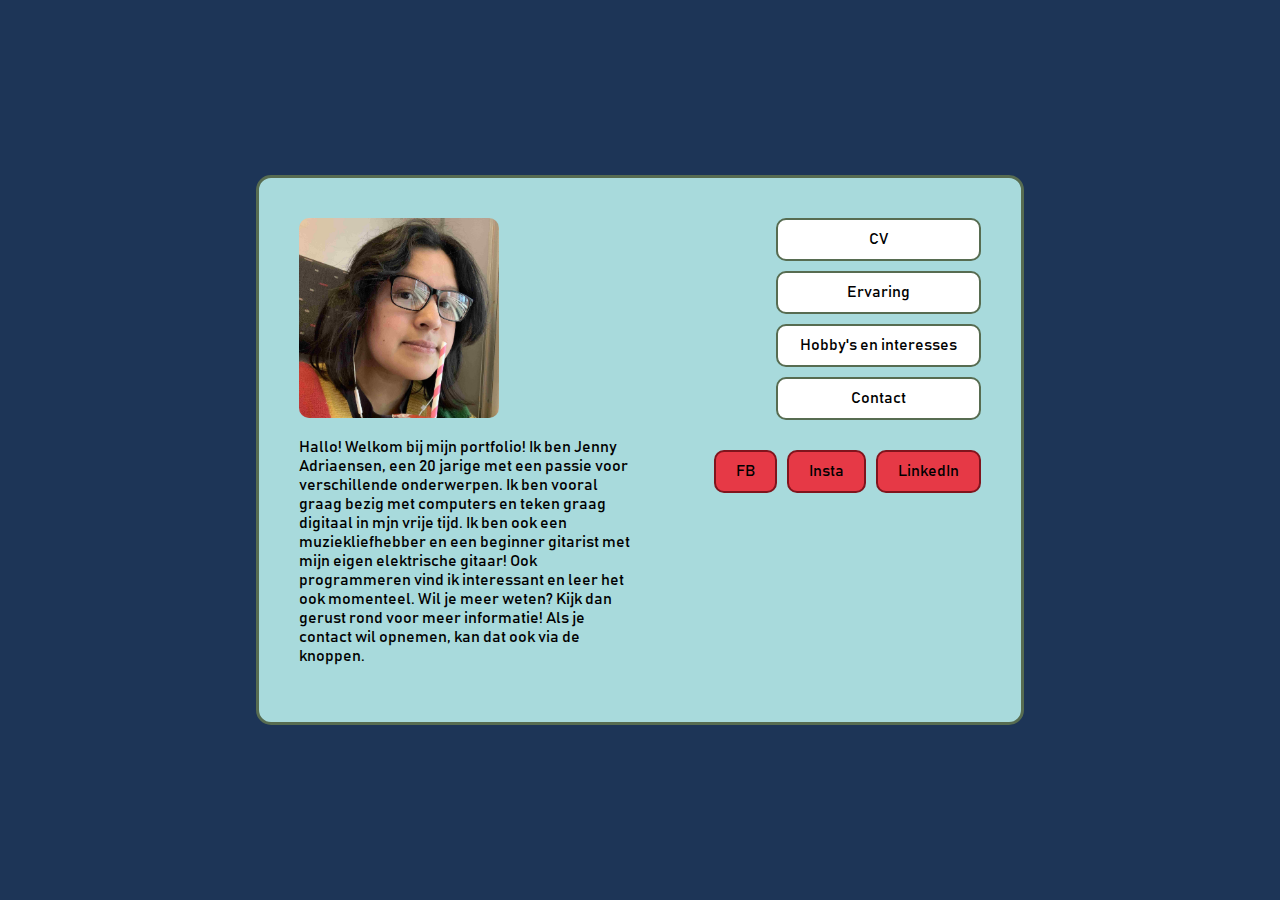
<file: Project 1/Project 1/index.html>
<!DOCTYPE html>
<html lang="en">
  <head>
    <meta charset="UTF-8" />
    <meta name="viewport" content="width=device-width, initial-scale=1.0" />
    <title>Jenny's Portfolio</title>
    <link rel="stylesheet" href="css/index.css" />
    <link rel="icon" type="image/x-icon" href="icon/favicon.ico" />
    <!-- Mijn favico is een watermark die ik gebruik voor mijn online drawings.
    Het is de J + R van mijn naam aan elkaar geplakt als soort van infusie van 2 letters naar 1 -->

    <style>
      @font-face {
        font-family: myFirstFont;
        src: url(BAHNSCHRIFT.TTF);
        /* Ik kon geen bahnschrift light vinden, alleen bahnschrift */
      }

      * {
        font-family: myFirstFont;
      }
    </style>
  </head>
  <body>
    <div class="container">
      <div class="box">
        <div class="content">
          <img src="afbeeldingen/start_foto.jpg" alt="Profielfoto" />
          <p class="introtekst">
            Hallo! Welkom bij mijn portfolio! Ik ben Jenny Adriaensen, een 20
            jarige met een passie voor verschillende onderwerpen. Ik ben vooral
            graag bezig met computers en teken graag digitaal in mjn vrije tijd.
            Ik ben ook een muziekliefhebber en een beginner gitarist met mijn
            eigen elektrische gitaar! Ook programmeren vind ik interessant en
            leer het ook momenteel. Wil je meer weten? Kijk dan gerust rond voor
            meer informatie! Als je contact wil opnemen, kan dat ook via de
            knoppen.
          </p>
        </div>

        <div class="buttons">
          <button><a href="curriculum vitae.html">CV</a></button>
          <button><a href="ervaring.html">Ervaring</a></button>
          <button>
            <a href="hobby's en interesses.html">Hobby's en interesses</a>
          </button>
          <button><a href="contact.html">Contact</a></button>
          <!-- Social media buttons hieronder -->
          <div class="socmedbuttons">
            <a
              href="https://www.facebook.com/jennyrose.adriaensen"
              target="_blank"
              ><i class="fa-brands fa-facebook-f"></i>FB</a
            >
            <a href="https://www.instagram.com/jenny.adriaensen" target="_blank"
              >Insta</a
            >
            <a
              href="https://www.linkedin.com/in/jenny-adriaensen-529377330/"
              target="_blank"
              >LinkedIn</a
            >
          </div>
        </div>
      </div>
    </div>
  </body>
</html>
</file>
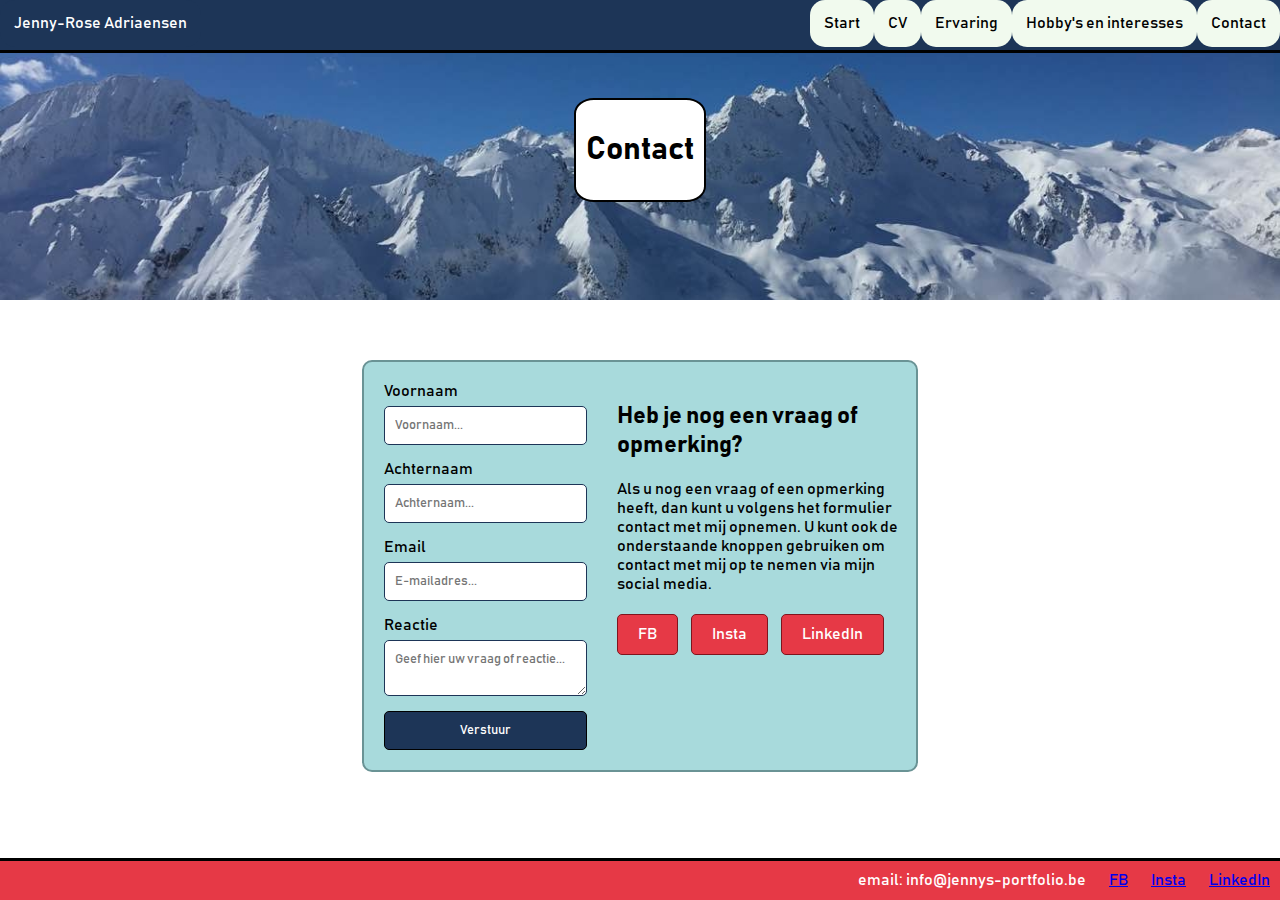
<file: Project 1/Project 1/contact.html>
<!DOCTYPE html>
<html lang="en">
  <head>
    <meta charset="UTF-8" />
    <meta name="viewport" content="width=device-width, initial-scale=1.0" />
    <title>Contact</title>
    <link rel="stylesheet" href="css/main.css" />
    <link rel="stylesheet" href="css/contact.css" />
    <link rel="icon" type="image/x-icon" href="icon/favicon.ico">
    <!-- Mijn favico is een watermark die ik gebruik voor mijn online drawings.
     Het is de J + R van mijn naam aan elkaar geplakt als soort van infusie van 2 letters naar 1 -->

     <style>
      @font-face {
        font-family: myFirstFont;
        src: url(BAHNSCHRIFT.TTF);
        /* Ik kon geen bahnschrift light vinden, alleen bahnschrift */
      }

      * {
        font-family: myFirstFont;
      }
    </style>

  </head>
  <body>
    <ul class="navigatie">
      <li><a href="contact.html">Contact</a></li>
      <li><a href="hobby's en interesses.html">Hobby's en interesses</a></li>
      <li><a href="ervaring.html">Ervaring</a></li>
      <li><a href="curriculum vitae.html">CV</a></li>
      <li><a href="index.html">Start</a></li>
      <li class="naam">Jenny-Rose Adriaensen</li>
    </ul>

    <div id="banner">
      <div class="container-binnen">
        <h1>Contact</h1>
      </div>
    </div>

    <div id="footer">
      <ul class="footer-list">
        <li>email: info@jennys-portfolio.be</li>
        <li class="socialmedia">
          <a
            href="https://www.facebook.com/jennyrose.adriaensen"
            target="_blank"
            >FB</a
          >
        </li>
        <li class="socialmedia">
          <a href="https://www.instagram.com/jenny.adriaensen" target="_blank"
            >Insta</a
          >
        </li>
        <li class="socialmedia">
          <a
            href="https://www.linkedin.com/in/jenny-adriaensen-529377330/"
            target="_blank"
            >LinkedIn</a
          >
        </li>
      </ul>
    </div>

    <div class="contact">
      <form action="#" method="post">
        <label for="voornaam">Voornaam</label>
        <input type="text" id="voornaam" placeholder="Voornaam..." />

        <label for="achternaam">Achternaam</label>
        <input type="text" id="achternaam" placeholder="Achternaam..." />

        <label for="email">Email</label>
        <input type="email" id="email" placeholder="E-mailadres..." />

        <label for="message">Reactie</label>
        <textarea
          id="message"
          placeholder="Geef hier uw vraag of reactie..."
        ></textarea>

        <button type="submit">Verstuur</button>
      </form>

      <div class="text">
        <h2>Heb je nog een vraag of opmerking?</h2>
        <p>
          Als u nog een vraag of een opmerking heeft, dan kunt u volgens het
          formulier contact met mij opnemen. U kunt ook de onderstaande knoppen
          gebruiken om contact met mij op te nemen via mijn social media.
        </p>

        <div class="socmedbuttons">
          <a
            href="https://www.facebook.com/jennyrose.adriaensen"
            target="_blank"
            ><i class="fa-brands fa-facebook-f"></i>FB</a
          >
          <a href="https://www.instagram.com/jenny.adriaensen" target="_blank"
            >Insta</a
          >
          <a
            href="https://www.linkedin.com/in/jenny-adriaensen-529377330/"
            target="_blank"
            >LinkedIn</a
          >
        </div>
      </div>
    </div>
  </body>
</html>
</file>
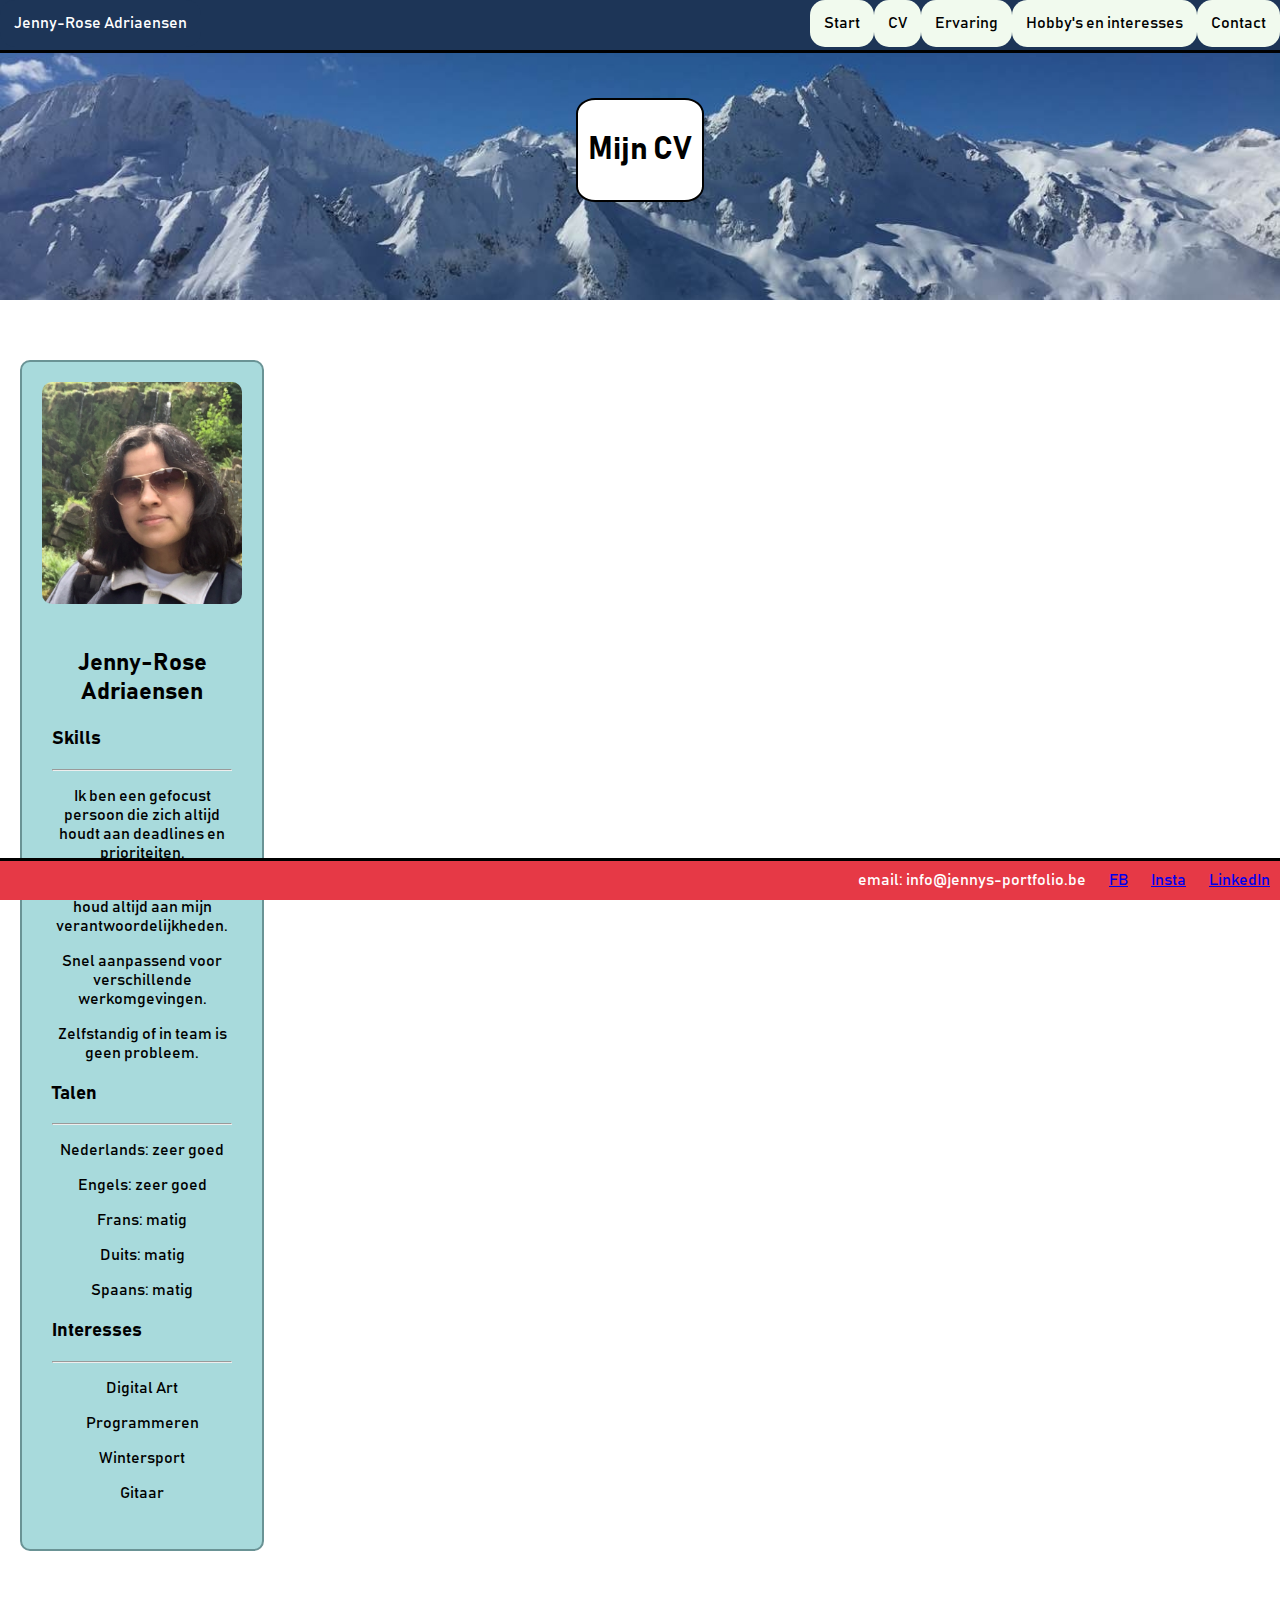
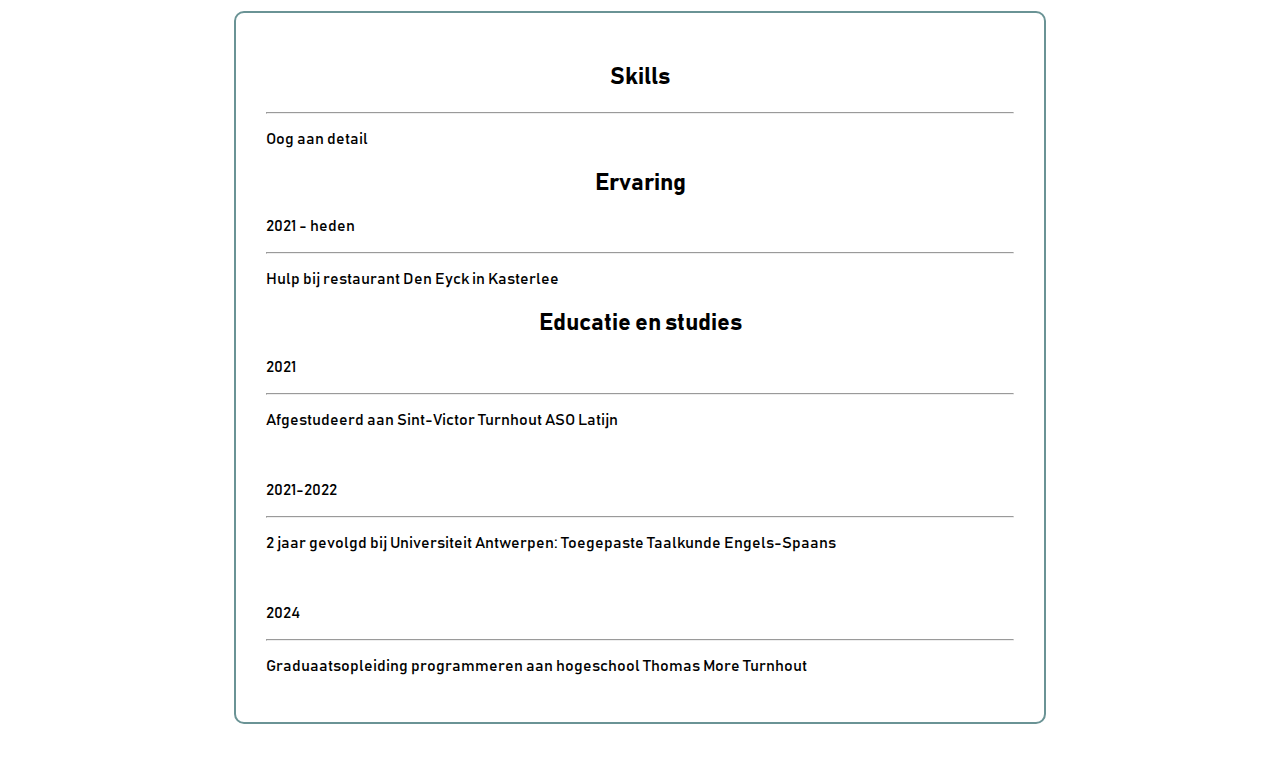
<file: Project 1/Project 1/curriculum vitae.html>
<!DOCTYPE html>
<html lang="en">
  <head>
    <meta charset="UTF-8" />
    <meta name="viewport" content="width=device-width, initial-scale=1.0" />
    <title>CV</title>
    <link rel="stylesheet" href="css/main.css" />
    <link rel="stylesheet" href="css/cv.css" />
    <link rel="icon" type="image/x-icon" href="icon/favicon.ico" />
    <!-- Mijn favico is een watermark die ik gebruik voor mijn online drawings.
     Het is de J + R van mijn naam aan elkaar geplakt als soort van infusie van 2 letters naar 1 -->
    <style>
      @font-face {
        font-family: myFirstFont;
        src: url(BAHNSCHRIFT.TTF);
        /* Ik kon geen bahnschrift light vinden, alleen bahnschrift */
      }

      * {
        font-family: myFirstFont;
      }
    </style>
  </head>
  <body>
    <div class="main-container">
      <ul class="navigatie">
        <li><a href="contact.html">Contact</a></li>
        <li><a href="hobby's en interesses.html">Hobby's en interesses</a></li>
        <li><a href="ervaring.html">Ervaring</a></li>
        <li><a href="curriculum vitae.html">CV</a></li>
        <li><a href="index.html">Start</a></li>
        <li class="naam">Jenny-Rose Adriaensen</li>
      </ul>

      <div id="banner">
        <div class="container-binnen">
          <h1>Mijn CV</h1>
        </div>
      </div>

      <div id="footer">
        <ul class="footer-list">
          <li>email: info@jennys-portfolio.be</li>
          <li class="socialmedia">
            <a
              href="https://www.facebook.com/jennyrose.adriaensen"
              target="_blank"
              >FB</a
            >
          </li>
          <li class="socialmedia">
            <a href="https://www.instagram.com/jenny.adriaensen" target="_blank"
              >Insta</a
            >
          </li>
          <li class="socialmedia">
            <a
              href="https://www.linkedin.com/in/jenny-adriaensen-529377330/"
              target="_blank"
              >LinkedIn</a
            >
          </li>
        </ul>
      </div>

      <div class="contact">
        <img src="afbeeldingen/cv_foto.jpg" alt="Foto CV" />
        <table>
          <tr>
            <td>
              <h2>Jenny-Rose Adriaensen</h2>
              <h3>Skills</h3>
              <hr />
              <p>
                Ik ben een gefocust persoon die zich altijd houdt aan deadlines
                en prioriteiten.
              </p>
              <p>
                Goed oog voor detail en houd altijd aan mijn
                verantwoordelijkheden.
              </p>
              <p>Snel aanpassend voor verschillende werkomgevingen.</p>
              <p>Zelfstandig of in team is geen probleem.</p>
              <h3>Talen</h3>
              <hr />
              <p>Nederlands: zeer goed</p>
              <p>Engels: zeer goed</p>
              <p>Frans: matig</p>
              <p>Duits: matig</p>
              <p>Spaans: matig</p>
              <h3>Interesses</h3>
              <hr />
              <p>Digital Art</p>
              <p>Programmeren</p>
              <p>Wintersport</p>
              <p>Gitaar</p>
            </td>
          </tr>
        </table>
      </div>

      <div class="contact-rechts">
        <table>
          <tr>
            <td>
                <h2>Skills</h2>
                <hr>
                <p>Oog aan detail</p>
                <h2>Ervaring</h2>
              <p>
                2021 - heden
              </p>
              <hr>
              <p>Hulp bij restaurant Den Eyck in Kasterlee</p>

              <h2>Educatie en studies
              </h2>
              <p>2021</p>
              <hr>
              <p>Afgestudeerd aan Sint-Victor Turnhout ASO Latijn</p>
              <br>
              <p>2021-2022</p>
              <hr>
              <p>2 jaar gevolgd bij Universiteit Antwerpen: Toegepaste Taalkunde Engels-Spaans</p>
              <br>
              <p>2024</p>
              <hr>
              <p>Graduaatsopleiding programmeren aan hogeschool Thomas More Turnhout</p>
            </td>
          </tr>
        </table>
      </div>
    </div>
  </body>
</html>
</file>
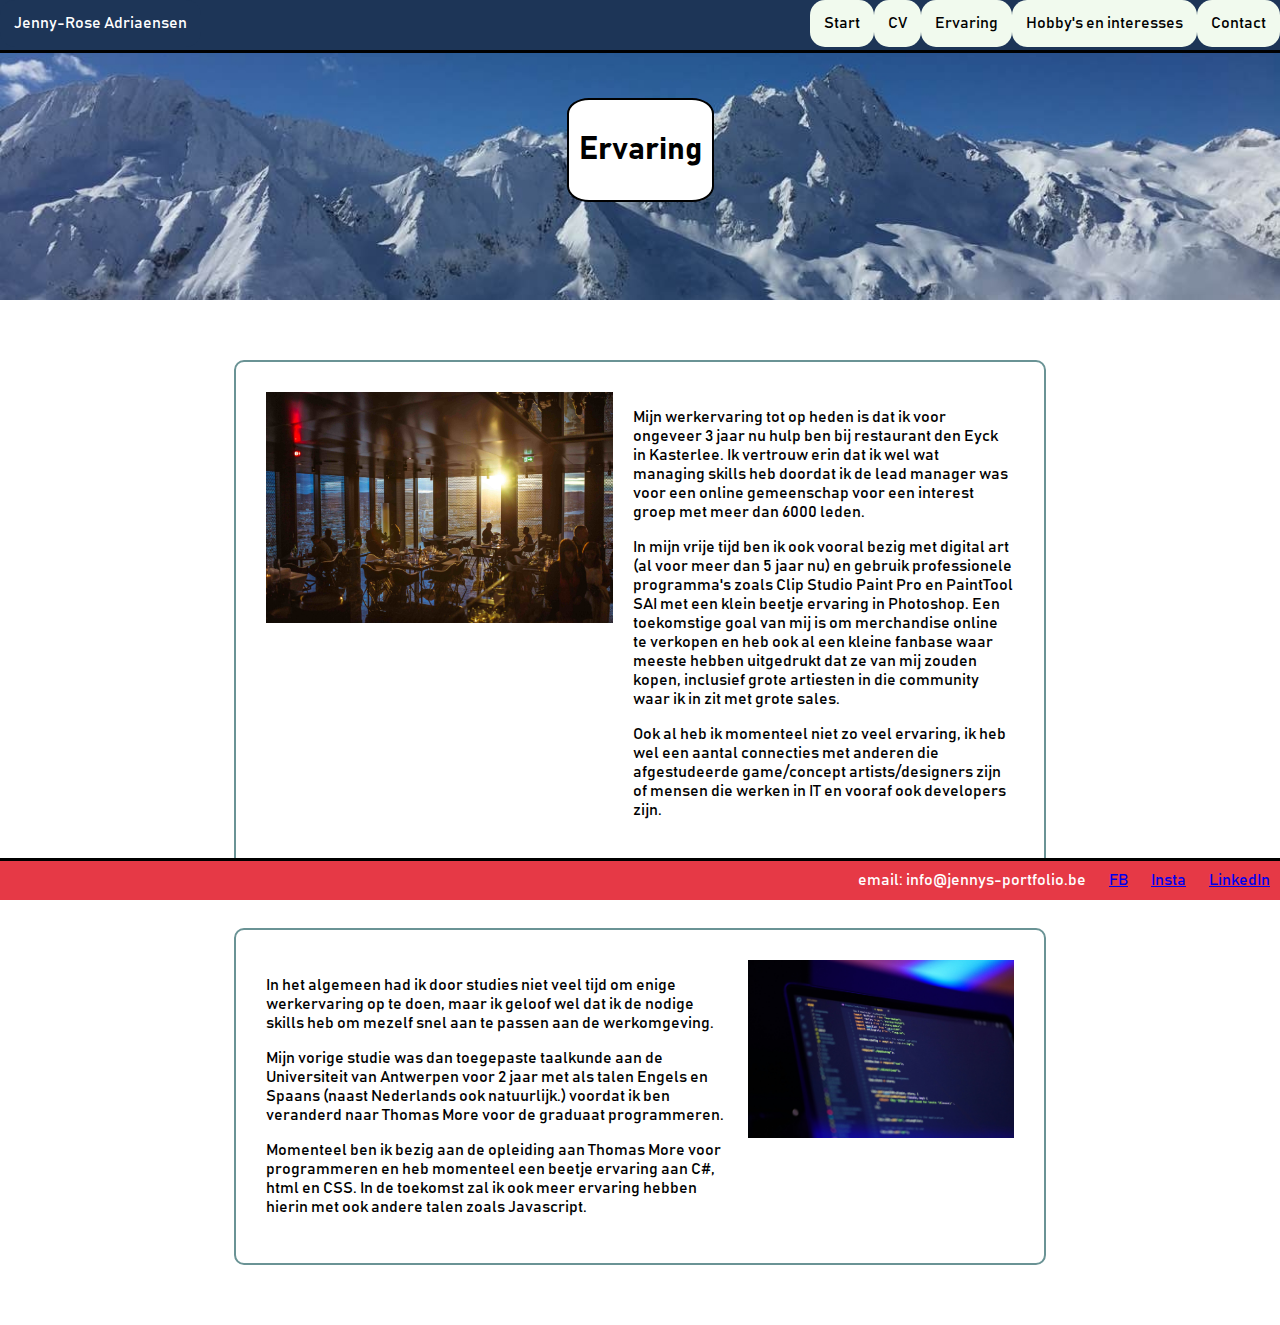
<file: Project 1/Project 1/ervaring.html>
<!DOCTYPE html>
<html lang="en">
  <head>
    <meta charset="UTF-8" />
    <meta name="viewport" content="width=device-width, initial-scale=1.0" />
    <title>Ervaring</title>
    <link rel="stylesheet" href="css/main.css" />
    <link rel="stylesheet" href="css/ervaring.css" />
    <link rel="icon" type="image/x-icon" href="icon/favicon.ico">
    <!-- Mijn favico is een watermark die ik gebruik voor mijn online drawings.
     Het is de J + R van mijn naam aan elkaar geplakt als soort van infusie van 2 letters naar 1 -->
     <style>
      @font-face {
        font-family: myFirstFont;
        src: url(BAHNSCHRIFT.TTF);
        /* Ik kon geen bahnschrift light vinden, alleen bahnschrift */
      }

      * {
        font-family: myFirstFont;
      }
    </style>
  </head>
  <body>
    <ul class="navigatie">
      <li><a href="contact.html">Contact</a></li>
      <li><a href="hobby's en interesses.html">Hobby's en interesses</a></li>
      <li><a href="ervaring.html">Ervaring</a></li>
      <li><a href="curriculum vitae.html">CV</a></li>
      <li><a href="index.html">Start</a></li>
      <li class="naam">Jenny-Rose Adriaensen</li>
    </ul>

    <div id="banner">
      <div class="container-binnen">
        <h1>Ervaring</h1>
      </div>
    </div>

    <div id="footer">
      <ul class="footer-list">
        <li>email: info@jennys-portfolio.be</li>
        <li class="socialmedia">
          <a
            href="https://www.facebook.com/jennyrose.adriaensen"
            target="_blank"
            >FB</a
          >
        </li>
        <li class="socialmedia">
          <a href="https://www.instagram.com/jenny.adriaensen" target="_blank"
            >Insta</a
          >
        </li>
        <li class="socialmedia">
          <a
            href="https://www.linkedin.com/in/jenny-adriaensen-529377330/"
            target="_blank"
            >LinkedIn</a
          >
        </li>
      </ul>
    </div>

    <div class="contact">
      <table>
        <tr>
          <td>
            <img src="afbeeldingen/ervaring.jpg" alt="restaurant ervaring" />
          </td>
          <td>
            <p>
              Mijn werkervaring tot op heden is dat ik voor ongeveer 3 jaar nu
              hulp ben bij restaurant den Eyck in Kasterlee. Ik vertrouw erin
              dat ik wel wat managing skills heb doordat ik de lead manager was
              voor een online gemeenschap voor een interest groep met meer dan
              6000 leden.
            </p>
            <p>
              In mijn vrije tijd ben ik ook vooral bezig met digital art (al
              voor meer dan 5 jaar nu) en gebruik professionele programma's
              zoals Clip Studio Paint Pro en PaintTool SAI met een klein beetje
              ervaring in Photoshop. Een toekomstige goal van mij is om
              merchandise online te verkopen en heb ook al een kleine fanbase
              waar meeste hebben uitgedrukt dat ze van mij zouden kopen,
              inclusief grote artiesten in die community waar ik in zit met
              grote sales.
            </p>
            <p>
              Ook al heb ik momenteel niet zo veel ervaring, ik heb wel een
              aantal connecties met anderen die afgestudeerde game/concept
              artists/designers zijn of mensen die werken in IT en vooraf ook
              developers zijn.
            </p>
          </td>
        </tr>
      </table>
    </div>

    <div class="contact">
      <table>
        <tr>
          <td>
            <p>
              In het algemeen had ik door studies niet veel tijd om enige
              werkervaring op te doen, maar ik geloof wel dat ik de nodige
              skills heb om mezelf snel aan te passen aan de werkomgeving.
            </p>
            <p>
              Mijn vorige studie was dan toegepaste taalkunde aan de
              Universiteit van Antwerpen voor 2 jaar met als talen Engels en
              Spaans (naast Nederlands ook natuurlijk.) voordat ik ben veranderd
              naar Thomas More voor de graduaat programmeren.
            </p>
            <p>
              Momenteel ben ik bezig aan de opleiding aan Thomas More voor
              programmeren en heb momenteel een beetje ervaring aan C#, html en
              CSS. In de toekomst zal ik ook meer ervaring hebben hierin met ook
              andere talen zoals Javascript.
            </p>
          </td>
          <td>
            <img
              src="afbeeldingen/ervaring_programmeren.jpg"
              alt="programmeren"
            />
          </td>
        </tr>
      </table>
    </div>
  </body>
</html>
</file>
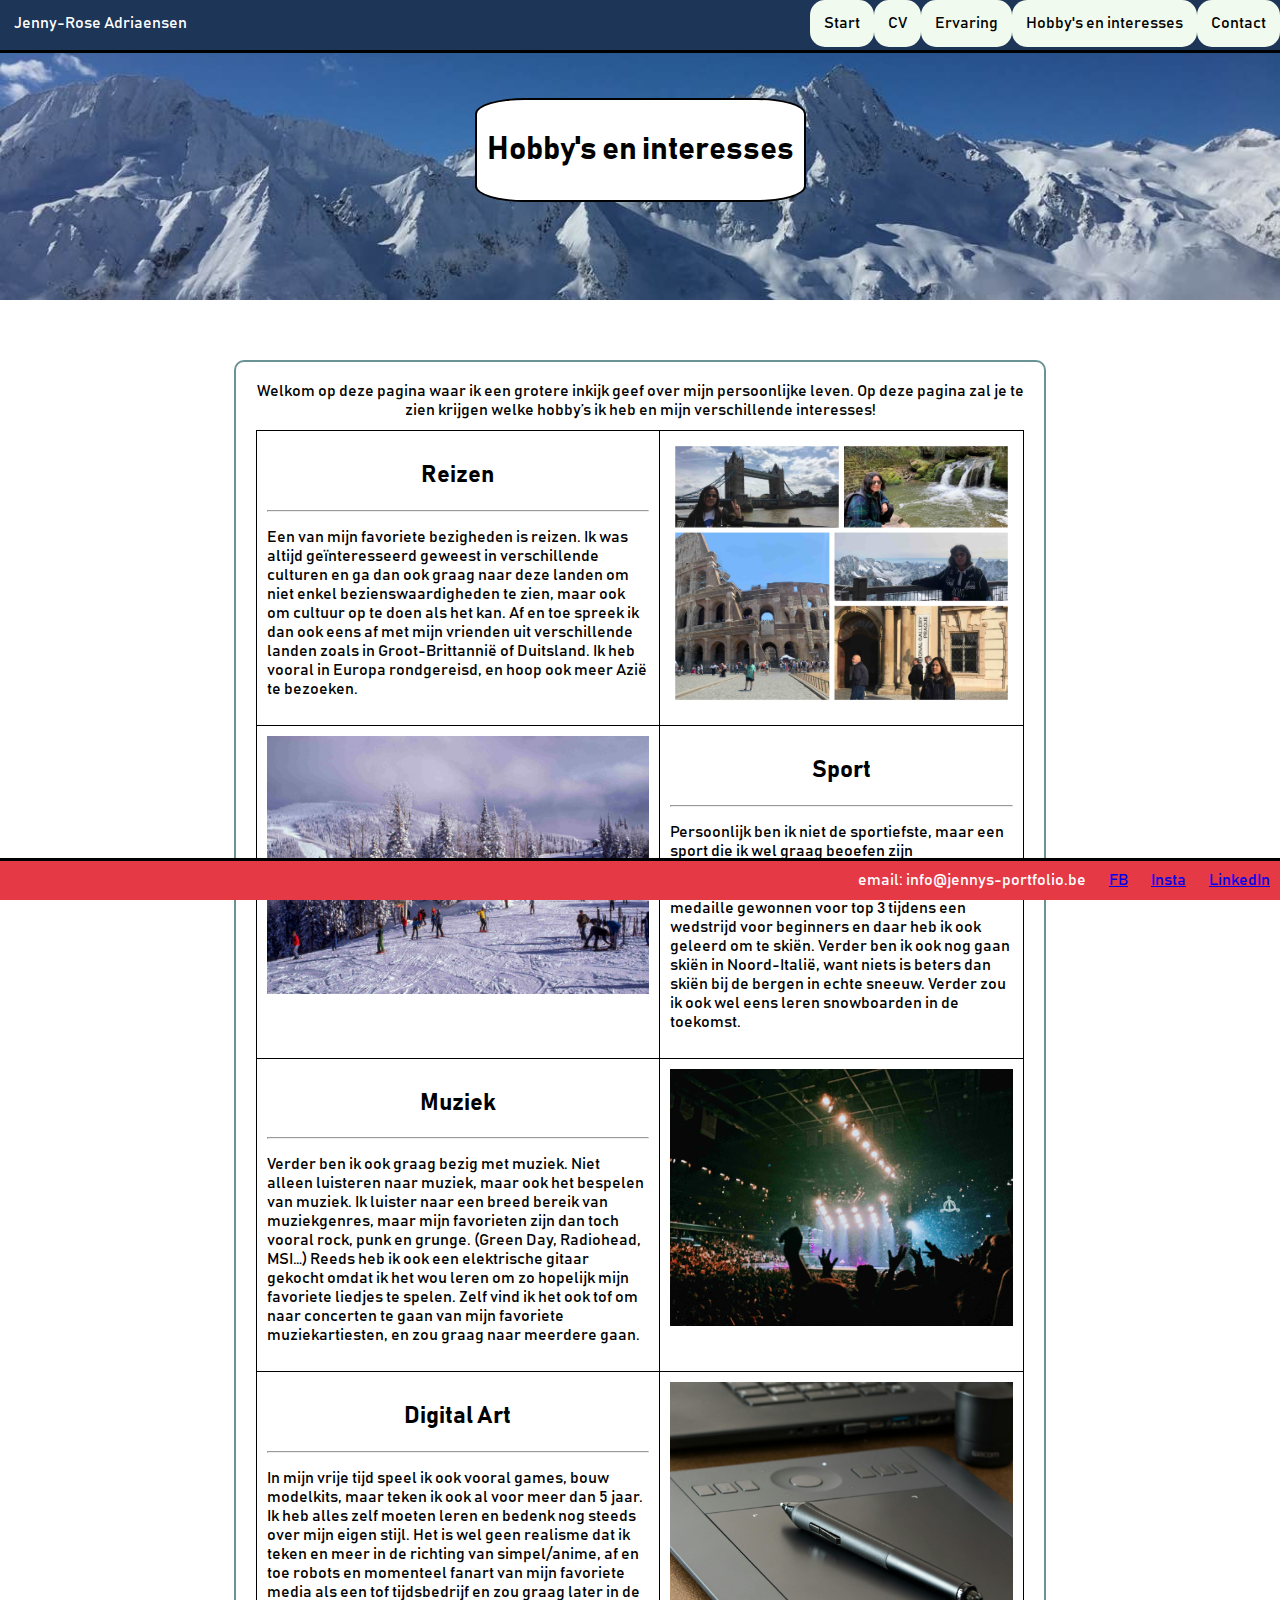
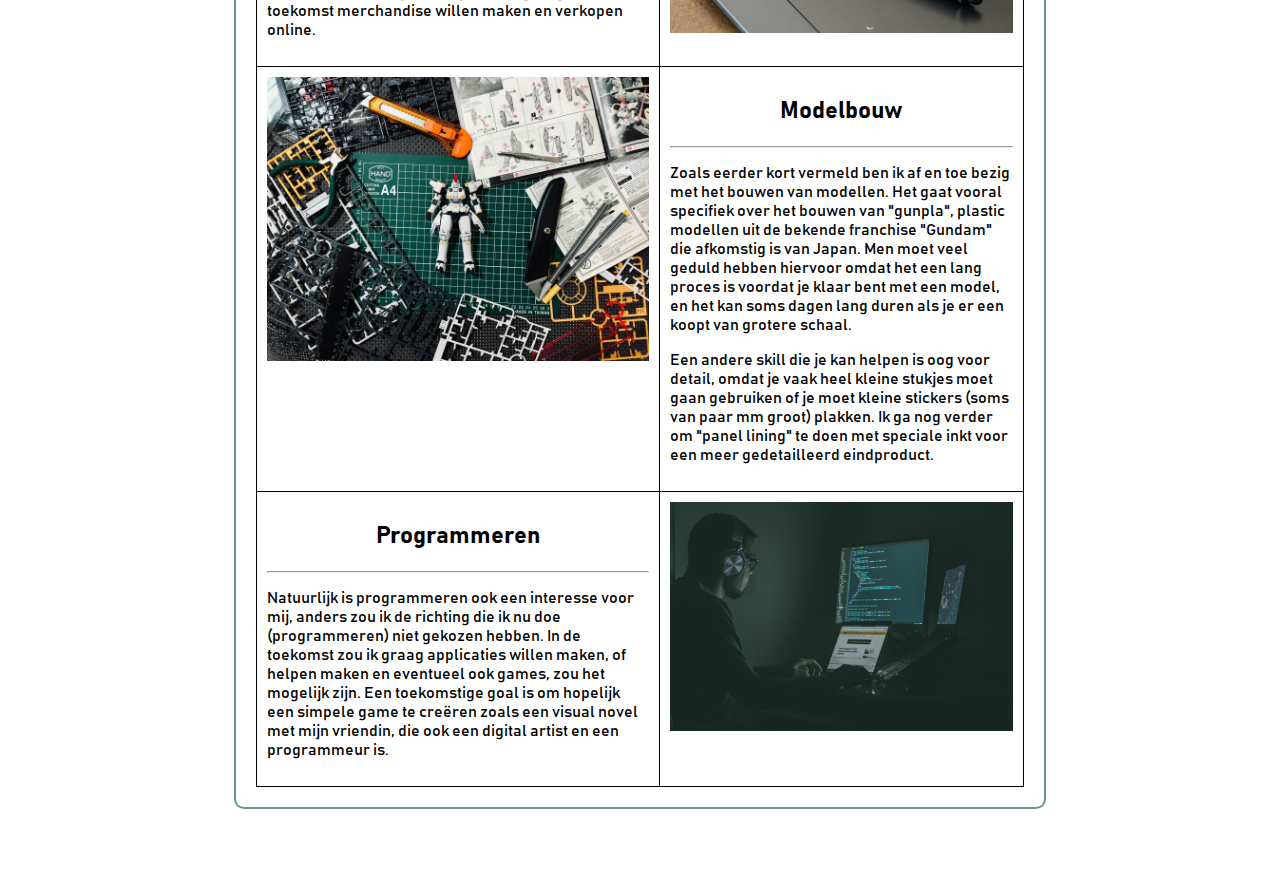
<file: Project 1/Project 1/hobby's en interesses.html>
<!DOCTYPE html>
<html lang="en">
  <head>
    <meta charset="UTF-8" />
    <meta name="viewport" content="width=device-width, initial-scale=1.0" />
    <title>Hobby's en interesses</title>
    <link rel="stylesheet" href="css/main.css" />
    <link rel="stylesheet" href="css/hobby.css" />
    <link rel="icon" type="image/x-icon" href="icon/favicon.ico">
    <!-- Mijn favico is een watermark die ik gebruik voor mijn online drawings.
     Het is de J + R van mijn naam aan elkaar geplakt als soort van infusie van 2 letters naar 1 -->
     <style>
        @font-face {
          font-family: myFirstFont;
          src: url(BAHNSCHRIFT.TTF);
          /* Ik kon geen bahnschrift light vinden, alleen bahnschrift */
        }
  
        * {
          font-family: myFirstFont;
        }
      </style>
  </head>
  <body>
    <ul class="navigatie">
      <li><a href="contact.html">Contact</a></li>
      <li><a href="hobby's en interesses.html">Hobby's en interesses</a></li>
      <li><a href="ervaring.html">Ervaring</a></li>
      <li><a href="curriculum vitae.html">CV</a></li>
      <li><a href="index.html">Start</a></li>
      <li class="naam">Jenny-Rose Adriaensen</li>
    </ul>

    <div id="banner">
      <div class="container-binnen">
        <h1>Hobby's en interesses</h1>
      </div>
    </div>

    <div id="footer">
      <ul class="footer-list">
        <li>email: info@jennys-portfolio.be</li>
        <li class="socialmedia">
          <a
            href="https://www.facebook.com/jennyrose.adriaensen"
            target="_blank"
            >FB</a
          >
        </li>
        <li class="socialmedia">
          <a href="https://www.instagram.com/jenny.adriaensen" target="_blank"
            >Insta</a
          >
        </li>
        <li class="socialmedia">
          <a
            href="https://www.linkedin.com/in/jenny-adriaensen-529377330/"
            target="_blank"
            >LinkedIn</a
          >
        </li>
      </ul>
    </div>

    <div class="contact">
      <table>
        <caption>
          Welkom op deze pagina waar ik een grotere inkijk geef over mijn
          persoonlijke leven. Op deze pagina zal je te zien krijgen welke
          hobby’s ik heb en mijn verschillende interesses!
        </caption>
        <tr>
          <td>
            <h2>Reizen</h2>
            <hr />
            <p>
              Een van mijn favoriete bezigheden is reizen. Ik was altijd
              geïnteresseerd geweest in verschillende culturen en ga dan ook
              graag naar deze landen om niet enkel bezienswaardigheden te zien,
              maar ook om cultuur op te doen als het kan. Af en toe spreek ik
              dan ook eens af met mijn vrienden uit verschillende landen zoals
              in Groot-Brittannië of Duitsland. Ik heb vooral in Europa
              rondgereisd, en hoop ook meer Azië te bezoeken.
            </p>
          </td>
          <td>
            <img src="afbeeldingen/hobby_reizen.jpg" alt="collage reizen" />
            <!-- Voor project 2 wil ik hier een slide image van maken met pijltjes zodat het geen collage moet zijn -->
          </td>
        </tr>

        <tr>
          <td>
            <img src="afbeeldingen/hobby_sport.jpg" alt="skiën foto" />
          </td>
          <td>
            <h2>Sport</h2>
            <hr />
            <p>
              Persoonlijk ben ik niet de sportiefste, maar een sport die ik wel
              graag beoefen zijn wintersporten, vooral skiën en ijsschaatsen
              zijn leuk. In Oostenrijk heb ik vroeger wel eens een medaille
              gewonnen voor top 3 tijdens een wedstrijd voor beginners en daar
              heb ik ook geleerd om te skiën. Verder ben ik ook nog gaan skiën
              in Noord-Italië, want niets is beters dan skiën bij de bergen in
              echte sneeuw. Verder zou ik ook wel eens leren snowboarden in de
              toekomst.
            </p>
          </td>
        </tr>

        <tr>
          <td>
            <h2>Muziek</h2>
            <hr />
            <p>
              Verder ben ik ook graag bezig met muziek. Niet alleen luisteren
              naar muziek, maar ook het bespelen van muziek. Ik luister naar een
              breed bereik van muziekgenres, maar mijn favorieten zijn dan toch
              vooral rock, punk en grunge. (Green Day, Radiohead, MSI…) Reeds
              heb ik ook een elektrische gitaar gekocht omdat ik het wou leren
              om zo hopelijk mijn favoriete liedjes te spelen. Zelf vind ik het
              ook tof om naar concerten te gaan van mijn favoriete
              muziekartiesten, en zou graag naar meerdere gaan.
            </p>
          </td>
          <td>
            <img src="afbeeldingen/hobby_muziek.jpg" alt="muziek hobby" />
          </td>
        </tr>

        <tr>
          <td>
            <h2>Digital Art</h2>
            <hr />
            <p>
              In mijn vrije tijd speel ik ook vooral games, bouw modelkits, maar
              teken ik ook al voor meer dan 5 jaar. Ik heb alles zelf moeten
              leren en bedenk nog steeds over mijn eigen stijl. Het is wel geen
              realisme dat ik teken en meer in de richting van simpel/anime, af
              en toe robots en momenteel fanart van mijn favoriete media als een
              tof tijdsbedrijf en zou graag later in de toekomst merchandise
              willen maken en verkopen online.
            </p>
          </td>
          <td>
            <img
              src="afbeeldingen/hobby_art.jpg"
              alt="een digital tablet en pen"
            />
          </td>
        </tr>

        <tr>
          <td>
            <img src="afbeeldingen/hobby_gundam.jpg" alt="modelbouw gundam" />
          </td>
          <td>
            <h2>Modelbouw</h2>
            <hr />
            <p>
              Zoals eerder kort vermeld ben ik af en toe bezig met het bouwen
              van modellen. Het gaat vooral specifiek over het bouwen van
              "gunpla", plastic modellen uit de bekende franchise "Gundam" die
              afkomstig is van Japan. Men moet veel geduld hebben hiervoor omdat
              het een lang proces is voordat je klaar bent met een model, en het
              kan soms dagen lang duren als je er een koopt van grotere schaal.
            </p>
            <p>
              Een andere skill die je kan helpen is oog voor detail, omdat je
              vaak heel kleine stukjes moet gaan gebruiken of je moet kleine
              stickers (soms van paar mm groot) plakken. Ik ga nog verder om
              "panel lining" te doen met speciale inkt voor een meer
              gedetailleerd eindproduct.
            </p>
          </td>
        </tr>

        <tr>
          <td>
            <h2>Programmeren</h2>
            <hr />
            <p>
              Natuurlijk is programmeren ook een interesse voor mij, anders zou
              ik de richting die ik nu doe (programmeren) niet gekozen hebben.
              In de toekomst zou ik graag applicaties willen maken, of helpen
              maken en eventueel ook games, zou het mogelijk zijn. Een
              toekomstige goal is om hopelijk een simpele game te creëren zoals een
              visual novel met mijn vriendin, die ook een digital artist en een programmeur is.
            </p>
          </td>
          <td>
            <img src="afbeeldingen/hobby_programming.jpg" alt="programmeren">
          </td>
        </tr>
      </table>
    </div>
  </body>
</html>
</file>
<file: Project 1/Project 1/css/index.css>
body {
    background-color: #1D3557;
    color: white;
    font-family: Arial, sans-serif;
    margin: 0;
    padding: 0;
    display: flex;
    justify-content: center;
    align-items: center;
    height: 100vh;
}
.container {
    background-color: #A8DADC;
    color: black;
    padding: 40px;
    border: #576c51 solid 3px;
    border-radius: 15px;
    margin: 20%;
    width: 100%;
    display: flex;
    justify-content: space-between;
    align-items: flex-start;
}

.box {
    display: flex;
    justify-content: space-between;
    width: 100%;
}

.content {
    display: flex;
    flex-direction: column;
    align-items: flex-start;
    width: 50%;
}

img {
    width: 100%;
    max-width: 200px;
    height: auto;
    border-radius: 10px;
    margin-bottom: 10px;
    float: left;
}

.introtekst {
    font-size: 16px;
    margin-top: 10px;
}

.buttons {
    display: flex;
    flex-direction: column;
    gap: 10px;
    align-items: flex-end;
    width: 30%;
}

button {
    background-color: white;
    border: 2px solid;
    color: #F1FAEE;
    padding: 10px 20px;
    border: #576c51 solid 2px;
    text-align: center;
    text-decoration: none;
    font-size: 16px;
    border-radius: 10px;
    cursor: pointer;
    width: 100%;
}

button a {
    text-decoration: none;
    color: black;
}

.socmedbuttons {
    display: flex;
    justify-content: center; 
    gap: 10px; 
    margin-top: 20px;
}

.socmedbuttons a {
    color: black;
    text-decoration: none;
    background-color: #E63946;
    padding: 10px 20px;
    border: 2px solid #80141d;
    border-radius: 10px;
    text-align: center;
}
</file>
<file: Project 1/Project 1/css/main.css>
body {
    margin: 0;
    padding: 0;
    width: 100%; 
  }
  
  ul.navigatie {
    margin: 0;
    padding: 0;
    overflow: hidden;
    background-color: #1D3557;
    width: 100%;
    border-bottom: solid black;
    position: fixed;
    top: 0;
    height: 50px;
  }
  
  ul.navigatie li {
    float: right;
    display: block;
    background-color: #F1FAEE;
    border-radius: 15px;
    color: white;
    text-align: center;
    padding: 14px;
  }
  
  ul.navigatie .naam {
    float: left;
    border: none;
    background-color:#1D3557;
  }
  
  ul.navigatie a {
    color: black;
    text-decoration: none;
  }
  
  #footer {
    position: fixed;
    bottom: 0;
    width: 100%;
    background-color: #E63946;
    color: #F1FAEE;
    text-align: right;
    padding: 10px 0;
    z-index: 1000;
    border-top: solid black;
  }
  
  ul.footer-list {
    list-style: none;
    margin: 0;
    padding: 0;
  }
  
  ul.footer-list li {
    display: inline;
    color: white;
    margin: 10px;
  }
  
  #banner {
    width: 100%;
    height: 300px;
    background-image: url(header_foto.jpg);
    background-position: center;
    background-repeat: no-repeat;
    background-size: cover;
    display: flex;
    justify-content: center;
    align-items: center;
  }
</file>
<file: Project 1/Project 1/css/contact.css>
.container-binnen {
  text-align: center;
  border: solid 2px black;
  border-radius: 15%;
  background-color: white;
  padding: 10px;
  color: black;
}

.contact {
  background-color: #a8dadc;
  border: 2px solid #6a9395;
  border-radius: 10px;
  padding: 20px;
  margin: 60px auto;
  width: 40%;
  display: flex;
}

form {
  width: 40%; 
  display: flex;
  flex-direction: column;
  margin-right: 30px;
}

.contact h2, p {
  width: 300px;
  text-align: left;
}

label {
  margin-bottom: 5px;
}

input, textarea {
  border: 1px solid #1D3557;
  border-radius: 5px;
  margin-bottom: 15px;
  padding: 10px;
}

button {
  padding: 10px;
  background-color: #1D3557;
  color: white;
  border: 1px solid black;
  border-radius: 5px;
}

.socmedbuttons {
  margin-top: 20px;
}

.socmedbuttons a {
  text-decoration: none;
  color: white;
  background-color: #E63946;
  padding: 10px 20px;
  margin-right: 10px;
  border-radius: 5px;
  display: inline-block;
  font-size: 16px;
  border: 1px solid #80141d;
}
</file>
<file: Project 1/Project 1/css/cv.css>
.container-binnen {
    text-align: center;
    border: solid 2px black;
    border-radius: 15%;
    background-color: white;
    padding: 10px;
    color: black;
  }
  
  .contact {
    border: 2px solid #6a9395;
    background-color: #A8DADC;
    border-radius: 10px;
    padding: 20px;
    margin: 60px 0;
    margin-left: 20px;
    width: 200px;
    display: block;
}
  
  .contact p, h2{
    text-align: center;
  }
  
  
  table {
    width: 100%;
    border-collapse: collapse;
  }
  
  td {
    padding: 10px;
    vertical-align: top;
  }
  
  
  img {
    width: 100%; 
    height: auto; 
    border-radius: 10px;
    margin-bottom: 10px;
  }

  .contact-rechts {
    border: 2px solid #6a9395;
    border-radius: 10px;
    padding: 20px;
    margin: 60px auto;
    width: 60%;
    display: flex;
  }
  
  table {
    width: 100%;
    border-collapse: collapse;
  }
  
  td {
    padding: 10px;
    vertical-align: top;
  }
</file>
<file: Project 1/Project 1/css/ervaring.css>
.container-binnen {
  text-align: center;
  border: solid 2px black;
  border-radius: 15%;
  background-color: white;
  padding: 10px;
  color: black;
}

.contact {
  border: 2px solid #6a9395;
  border-radius: 10px;
  padding: 20px;
  margin: 60px auto;
  width: 60%;
  display: flex;
}

table {
  width: 100%;
  border-collapse: collapse;
}

td {
  padding: 10px;
  vertical-align: top;
}


img {
  width: 100%;
  height: auto;
}
</file>
<file: Project 1/Project 1/css/hobby.css>
.container-binnen {
    text-align: center;
    border: solid 2px black;
    border-radius: 15%;
    background-color: white;
    padding: 10px;
    color: black;
  }
  
  .contact {
    border: 2px solid #6a9395;
    border-radius: 10px;
    padding: 20px;
    margin: 60px auto;
    width: 60%;
    display: flex;
  }

  table, td {
    border: 1px solid black;
    border-collapse: collapse;
}
  
  table {
    width: 100%;
  }
  
  td {
    padding: 10px;
    vertical-align: top;
  }

  
  img {
    width: 100%;
    height: auto;
  }

  caption {
    margin-bottom: 10px;
  }

  h2 {
    text-align: center;
  }
</file>
